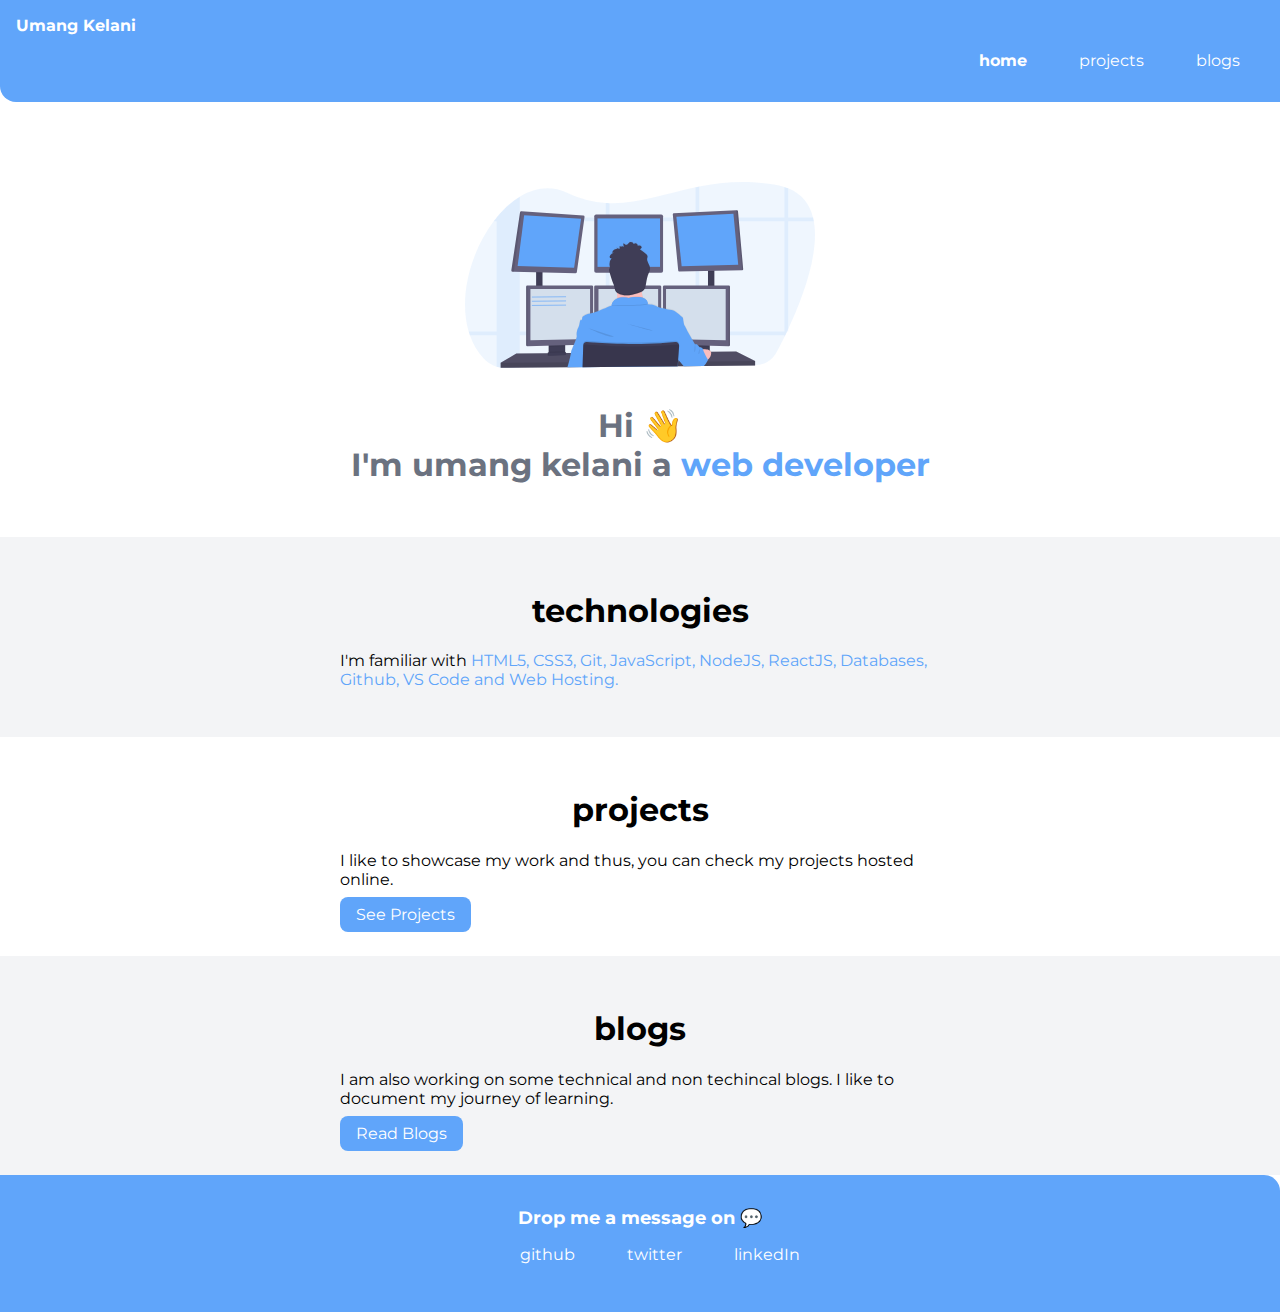
<file: index.html>
<!DOCTYPE html>
<html lang="en">
<head>
    <meta charset="UTF-8">
    <meta http-equiv="X-UA-Compatible" content="IE=edge">
    <meta name="viewport" content="width=device-width, initial-scale=1.0">
    <title>home | umangkelani</title>
    <link href="styles.css" rel="stylesheet" />
</head>
<body>
    <nav class="navigation container">
        <div class="nav-brand">Umang Kelani</div>
        <ul class="list-non-bullet nav-pills">
            <li class="list-item-inline">
                <a class="link link-active" href="/">home</a>
            </li>
            <li class="list-item-inline">
                <a class="link" href="/projects.html">projects</a>
            </li>
            <li class="list-item-inline">
                <a class="link" href="/blogs.html">blogs</a>
            </li>
        </ul>
    </nav>

    <header class="hero">
        <img class="hero-img" src="/images/hero.svg"/>
        <h1 class="hero-heading" >
            Hi 👋
            <br>
            I'm umang kelani a <span class="heading-inverted">web developer</span></h1>
    </header>

    <section class="section ow">
        <div class="container container-center">
            <h1>technologies</h1>
            <p>I'm familiar with <span class="heading-inverted">HTML5, CSS3, Git, JavaScript, NodeJS, ReactJS, Databases, Github, VS Code and Web Hosting.</span></p>
        </div>
     </section>

     <section class="section">
        <div class="container container-center">
            <h1>projects</h1>
            <p>I like to showcase my work and thus, you can check my projects hosted online.</p>
            <a class="link link-primary" href="/projects.html">See Projects</a>
        </div>
     </section>

     <section class="section ow">
        <div class="container container-center">
            <h1>blogs</h1>
            <p>I am also working on some technical and non techincal blogs. I like to document my journey of learning.</p>
            <a class="link link-primary" href="/blogs.html">Read Blogs</a>
        </div>
     </section>

     <footer class="footer">
        <div class="footer-header">Drop me a message on 💬</div>
        <ul class="social-links list-non-bullet">
            <li class="list-item-inline">
                <a class="link" href="https://github.com/umang-kelani">
                   github
               </a>
            </li>
            <li class="list-item-inline">
               <a class="link" href="https://twitter.com/umang_kelani">
                  twitter
              </a>
           </li>
           <li class="list-item-inline">
               <a class="link" href="https://www.linkedin.com/in/umang-kelani/">
                  linkedIn
              </a>
           </li>
        </ul>
    </footer>

</body>
</html>
</file>
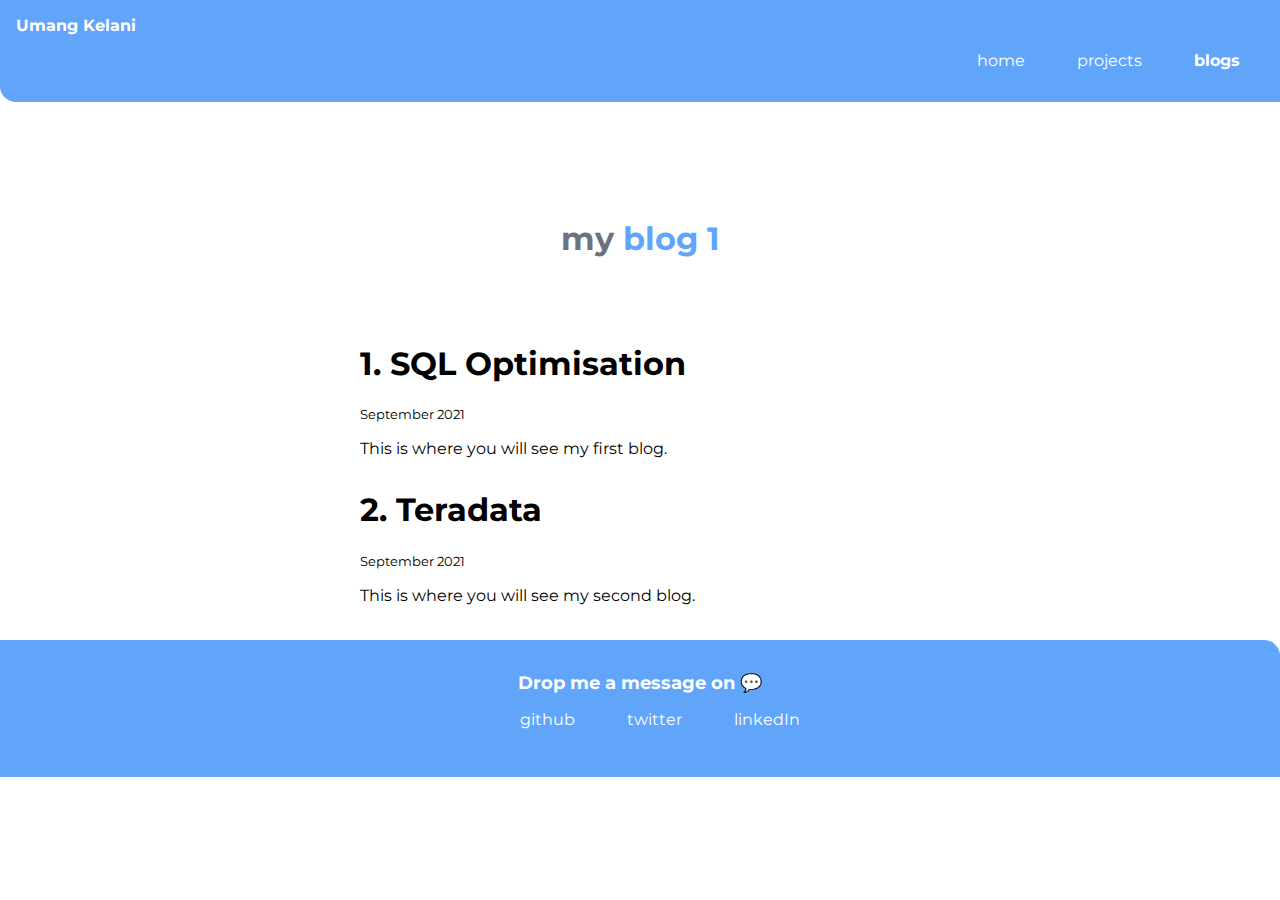
<file: blog-1.html>
<!DOCTYPE html>
<html lang="en">
    <link href="styles.css" rel="stylesheet" />
<head>
    <meta charset="UTF-8">
    <meta http-equiv="X-UA-Compatible" content="IE=edge">
    <meta name="viewport" content="width=device-width, initial-scale=1.0">
    <title>blogs | umangkelani</title>
</head>
<body>

    <nav class="navigation container">
        <div class="nav-brand">Umang Kelani</div>
        <ul class="list-non-bullet nav-pills">
            <li class="list-item-inline">
                <a class="link" href="/">home</a>
            </li>
            <li class="list-item-inline">
                <a class="link" href="/projects.html">projects</a>
            </li>
            <li class="list-item-inline">
                <a class="link link-active" href="/blogs.html">blogs</a>
            </li>
        </ul>
    </nav>

    <header class="hero">
        <h1 class="hero-heading" >my <span class="heading-inverted">blog 1</span></h1>
    </header>

    <ul class="list-non-bullet">

        <li>
            <article class="container container-center blogs"> 
            <h1>1. SQL Optimisation
            </h1>
            <small>September 2021</small>
            <p>This is where you will see my first blog.               
            </p>
        </li>


        <li>
            <article class="container container-center blogs"> 
            <h1>2. Teradata
            </h1>
            <small>September 2021</small>
            <p>This is where you will see my second blog.               
            </p>
        </li>
    
    </ul>

    <br>

    <footer class="footer">
        <div class="footer-header">Drop me a message on 💬</div>
        <ul class="social-links list-non-bullet">
            <li class="list-item-inline">
                <a class="link" href="https://github.com/umang-kelani">
                   github
               </a>
            </li>
            <li class="list-item-inline">
               <a class="link" href="https://twitter.com/umang_kelani">
                  twitter
              </a>
           </li>
           <li class="list-item-inline">
               <a class="link" href="https://www.linkedin.com/in/umang-kelani/">
                  linkedIn
              </a>
           </li>
        </ul>
    </footer>

</body>
</html>
</file>
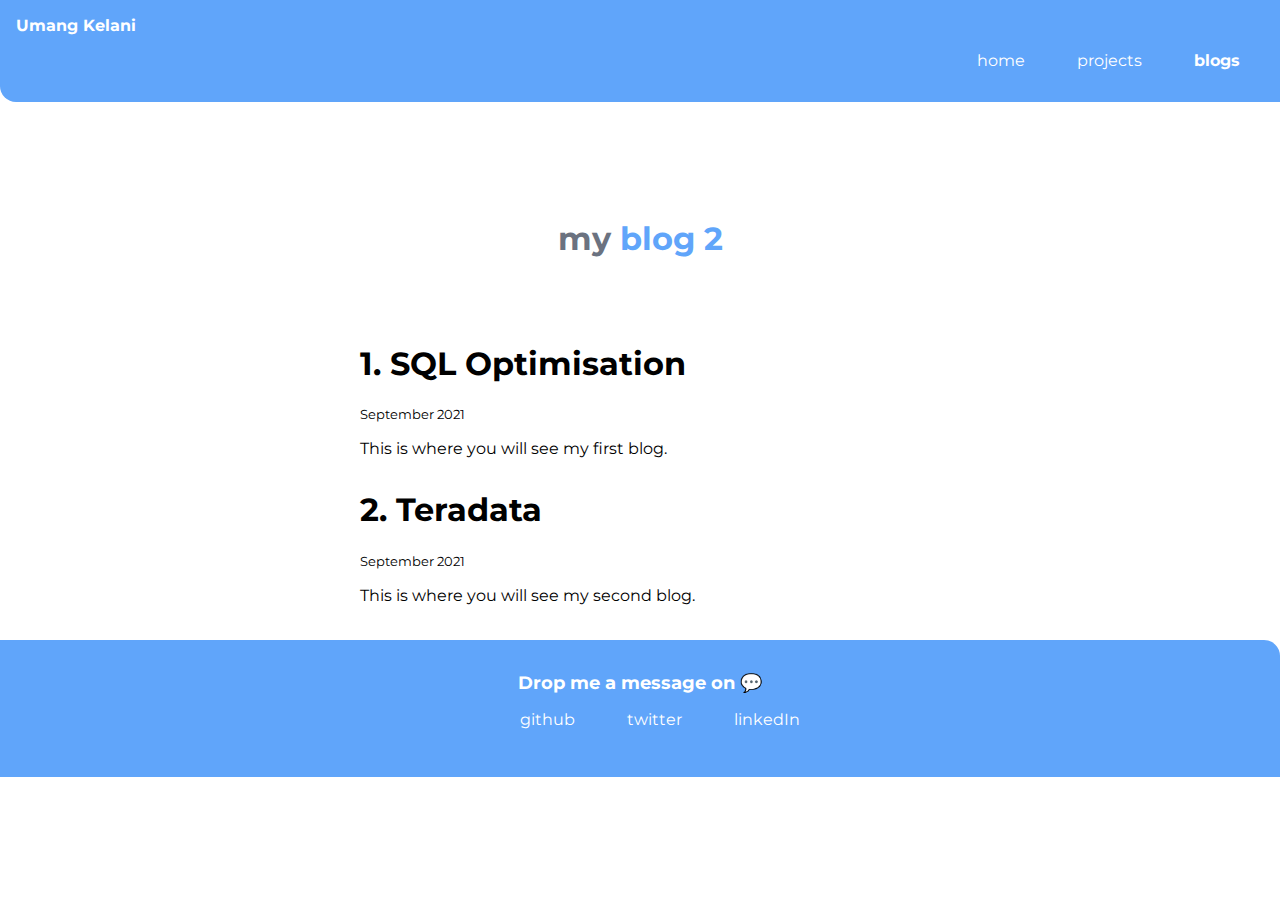
<file: blog-2.html>
<!DOCTYPE html>
<html lang="en">
    <link href="styles.css" rel="stylesheet" />
<head>
    <meta charset="UTF-8">
    <meta http-equiv="X-UA-Compatible" content="IE=edge">
    <meta name="viewport" content="width=device-width, initial-scale=1.0">
    <title>blogs | umangkelani</title>
</head>
<body>

    <nav class="navigation container">
        <div class="nav-brand">Umang Kelani</div>
        <ul class="list-non-bullet nav-pills">
            <li class="list-item-inline">
                <a class="link" href="/">home</a>
            </li>
            <li class="list-item-inline">
                <a class="link" href="/projects.html">projects</a>
            </li>
            <li class="list-item-inline">
                <a class="link link-active" href="/blogs.html">blogs</a>
            </li>
        </ul>
    </nav>

    <header class="hero">
        <h1 class="hero-heading" >my <span class="heading-inverted">blog 2</span></h1>
    </header>

    <ul class="list-non-bullet">

        <li>
            <article class="container container-center blogs"> 
            <h1>1. SQL Optimisation
            </h1>
            <small>September 2021</small>
            <p>This is where you will see my first blog.               
            </p>
        </li>


        <li>
            <article class="container container-center blogs"> 
            <h1>2. Teradata
            </h1>
            <small>September 2021</small>
            <p>This is where you will see my second blog.               
            </p>
        </li>
    
    </ul>

    <br>

    <footer class="footer">
        <div class="footer-header">Drop me a message on 💬</div>
        <ul class="social-links list-non-bullet">
            <li class="list-item-inline">
                <a class="link" href="https://github.com/umang-kelani">
                   github
               </a>
            </li>
            <li class="list-item-inline">
               <a class="link" href="https://twitter.com/umang_kelani">
                  twitter
              </a>
           </li>
           <li class="list-item-inline">
               <a class="link" href="https://www.linkedin.com/in/umang-kelani/">
                  linkedIn
              </a>
           </li>
        </ul>
    </footer>

</body>
</html>
</file>
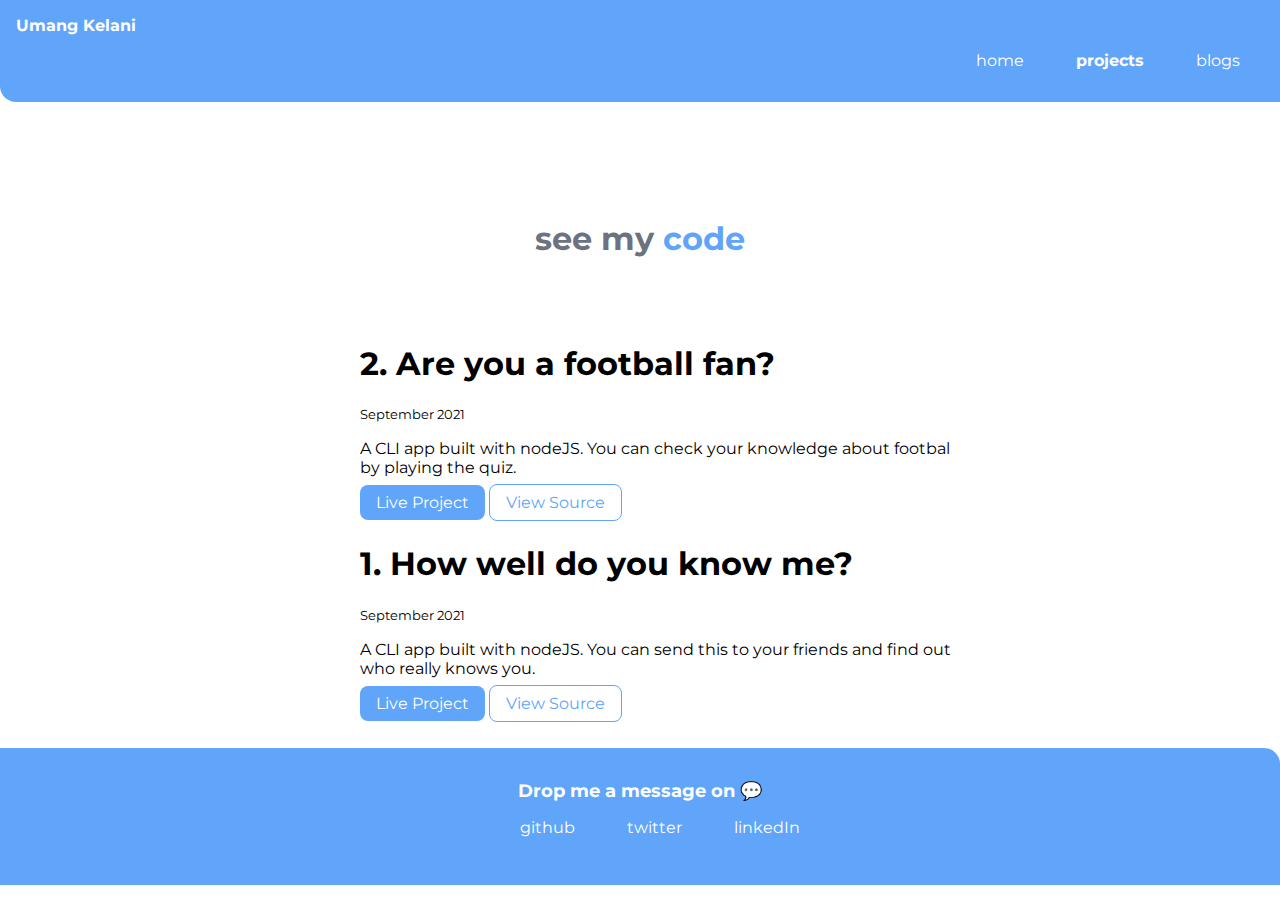
<file: projects.html>
<!DOCTYPE html>
<html lang="en">
    <link href="styles.css" rel="stylesheet" />
<head>
    <meta charset="UTF-8">
    <meta http-equiv="X-UA-Compatible" content="IE=edge">
    <meta name="viewport" content="width=device-width, initial-scale=1.0">
    <title>project | umangkelani</title>
</head>
<body>

    <nav class="navigation container">
        <div class="nav-brand">Umang Kelani</div>
        <ul class="list-non-bullet nav-pills">
            <li class="list-item-inline">
                <a class="link" href="/">home</a>
            </li>
            <li class="list-item-inline">
                <a class="link link-active" href="/projects.html">projects</a>
            </li>
            <li class="list-item-inline">
                <a class="link" href="/blogs.html">blogs</a>
            </li>
        </ul>
    </nav>

    <header class="hero">
        
        <h1 class="hero-heading" >
            see my <span class="heading-inverted">code</span></h1>
    </header>

    <ul class="list-non-bullet">

        <li>
            <article class="container container-center projects"> 
            <h1>2. Are you a football fan?
            </h1>
            <small>September 2021</small>
            <p>A CLI app built with nodeJS. You can check your knowledge about footbal by playing the quiz.</p>

            <a class="link link-primary" href="https://replit.com/@umangkelani/MarkTwo?embed=true#index.js">Live Project</a>
            <a class="link link-secondary" href="https://github.com/umang-kelani/Football-Quiz">View Source</a>
            </article>
        </li>

        
        <li>
            <article class="container container-center projects"> 
            <h1>1. How well do you know me?
            </h1>
            <small>September 2021</small>
            <p>A CLI app built with nodeJS. You can send this to your friends and find out who really knows you.</p>

            <a class="link link-primary" href="https://replit.com/@umangkelani/EndGame?embed=true#index.js">Live Project</a>
            <a class="link link-secondary" href="https://github.com/umang-kelani/DoYouKNowMe">View Source</a>
            </article>
        </li>

        
    </ul>

    <br>

    <footer class="footer">
        <div class="footer-header">Drop me a message on 💬</div>
        <ul class="social-links list-non-bullet">
            <li class="list-item-inline">
                <a class="link" href="https://github.com/umang-kelani">
                   github
               </a>
            </li>
            <li class="list-item-inline">
               <a class="link" href="https://twitter.com/umang_kelani">
                  twitter
              </a>
           </li>
           <li class="list-item-inline">
               <a class="link" href="https://www.linkedin.com/in/umang-kelani/">
                  linkedIn
              </a>
           </li>
        </ul>
    </footer>
    
</body>
</html>
</file>
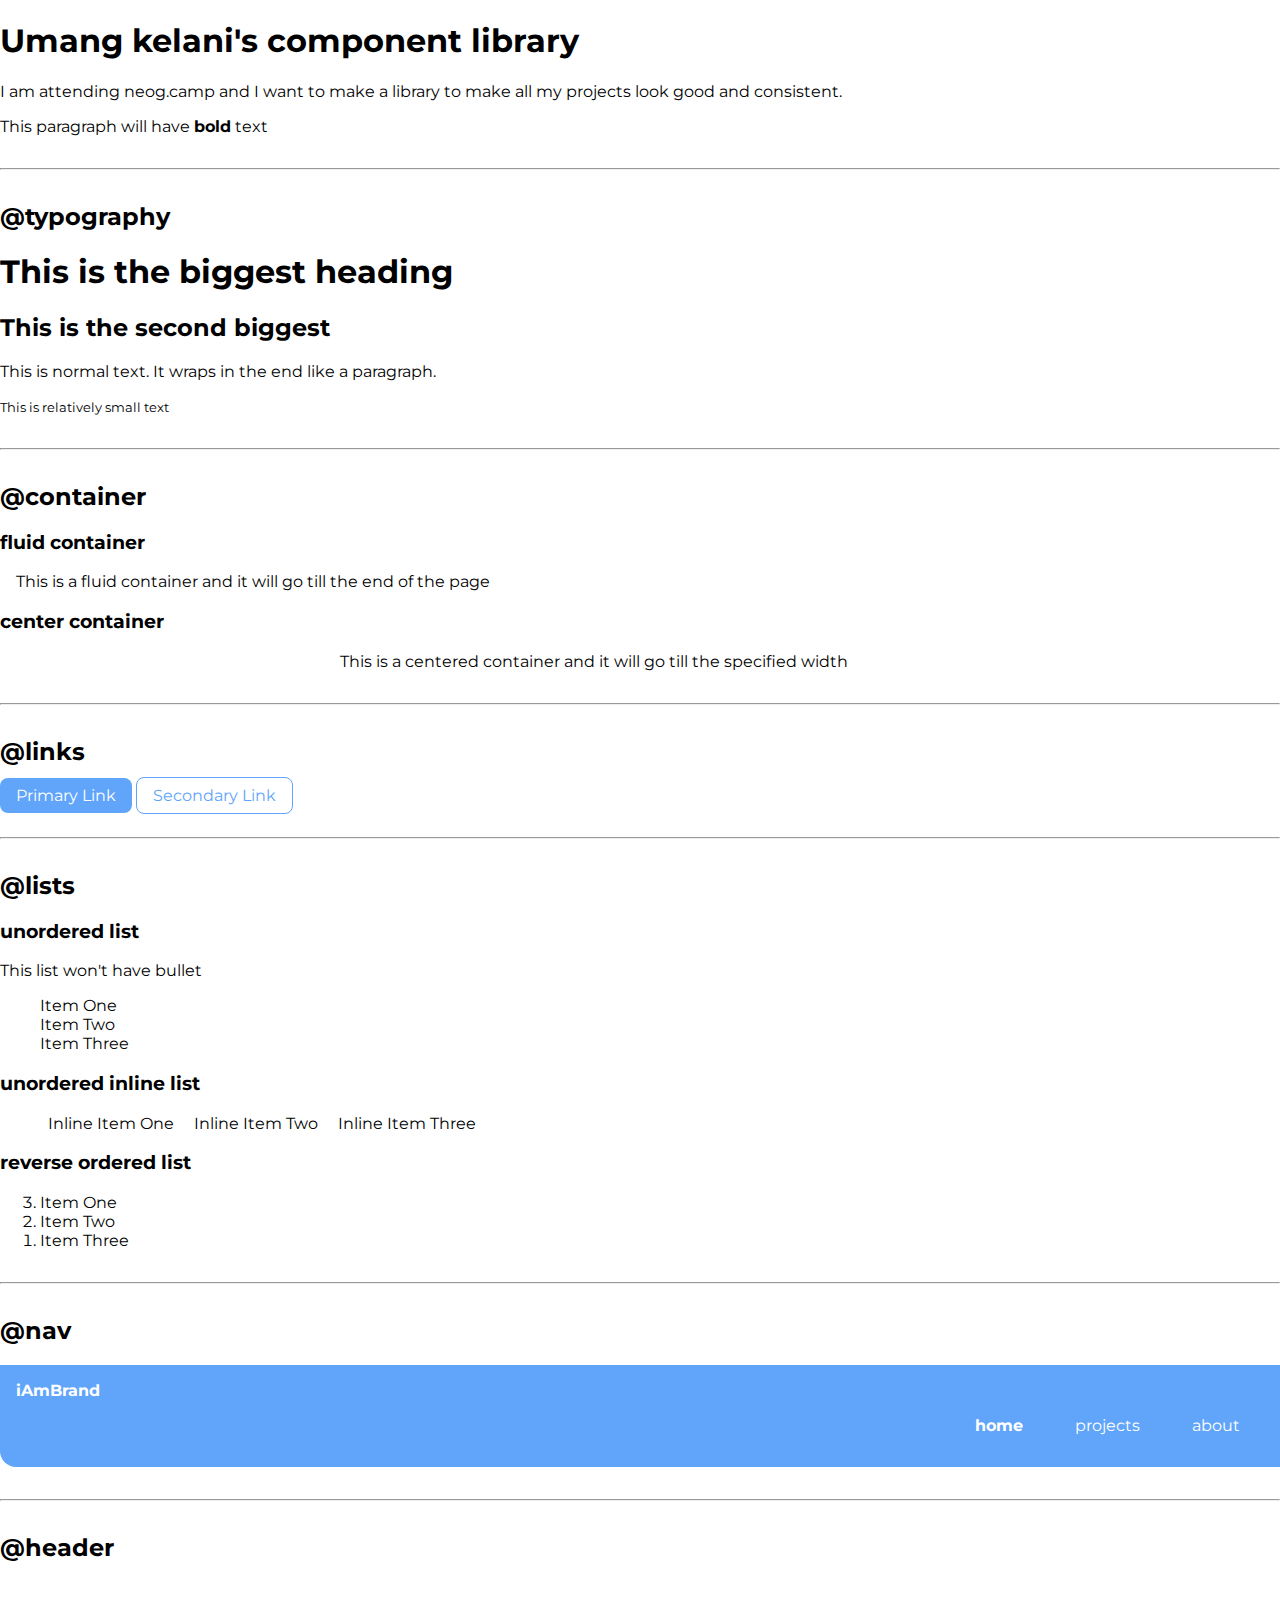
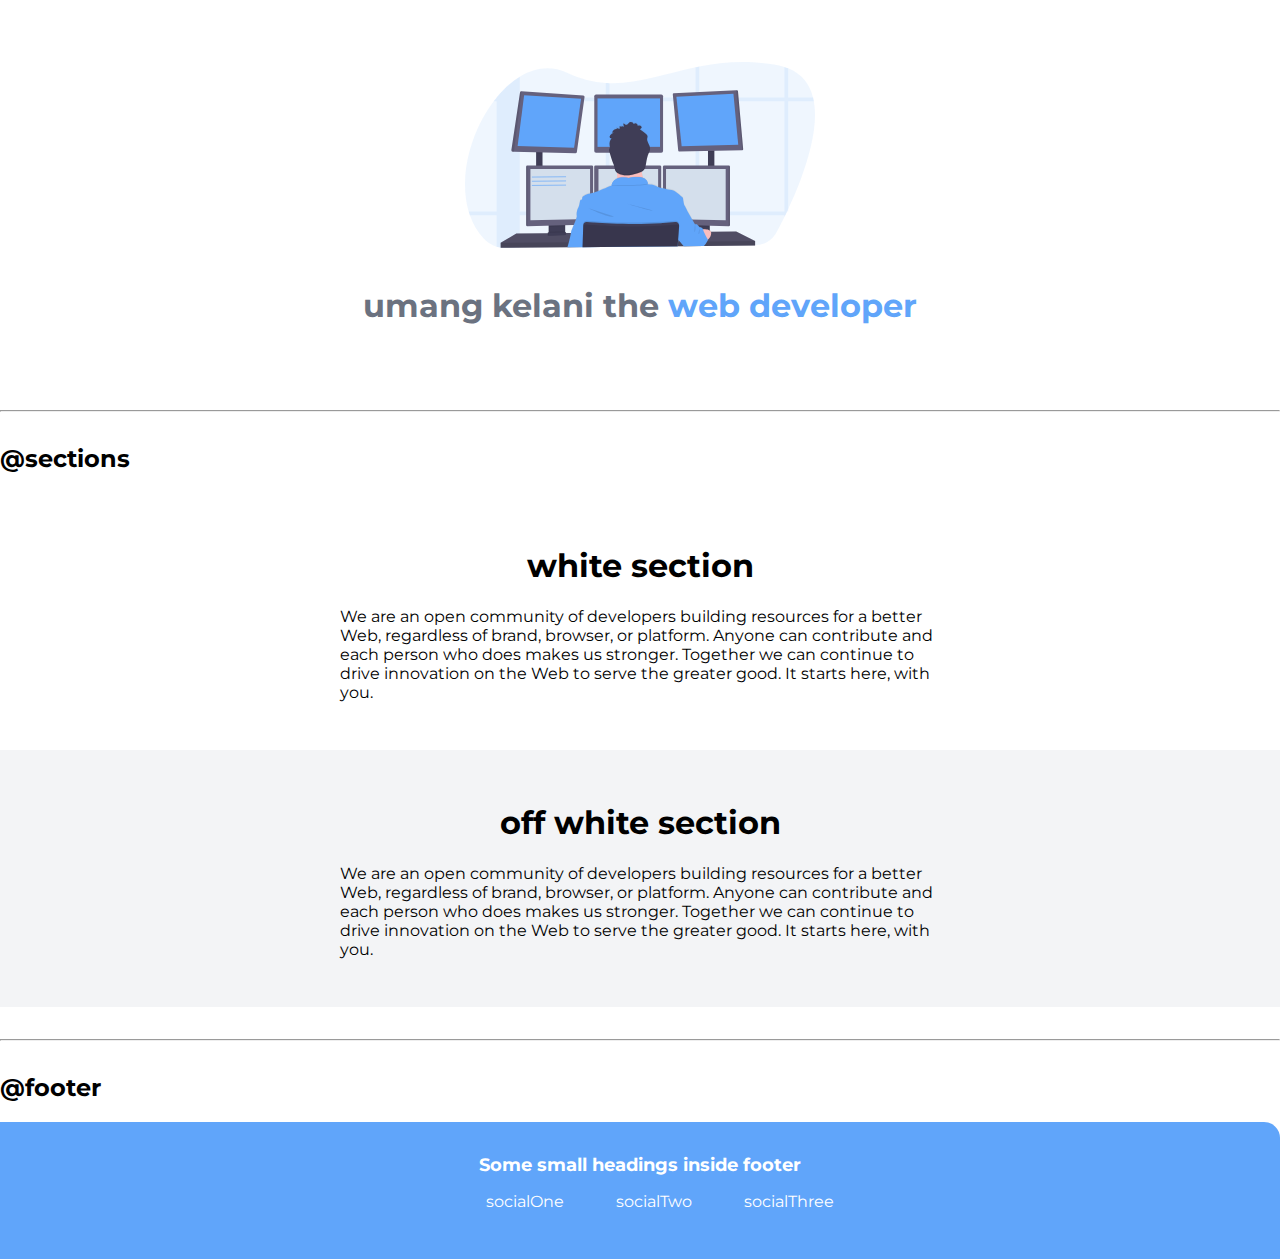
<file: lib/components.html>
<!DOCTYPE html>
<html lang="en">
<head>
    <meta charset="UTF-8">
    <meta http-equiv="X-UA-Compatible" content="IE=edge">
    <meta name="viewport" content="width=device-width, initial-scale=1.0">
    <title> Component Library </title>

    <!-- CSS Way 1: Style Tage
    <style>
        body {
            color: red;
        }
    </style> -->

    <!-- Thir Way of CSS: external link -->
    <link href="/styles.css" rel="stylesheet" />

</head>
<body>
    <h1>Umang kelani's component library</h1> 
    <!-- CSS Way 2: Style Attribute
    < style="color:red"> -->
    <p>I am attending neog.camp and I want to make a library to make all my projects look good and consistent.</p>

    <p>This paragraph will have <strong>bold</strong> text</p>

    <hr>

    <h2>@typography</h2>
    <h1>This is the biggest heading</h1>
    <h2>This is the second biggest</h2>
    <p>This is normal text. It wraps in the end like a paragraph.</p>
    <small>This is relatively small text</small>

    <hr>

    <h2>@container</h2>

    <h3>fluid container</h3>
    <div class="container">This is a fluid container and it will go till the end of the page</div>

    <h3>center container</h3>
    <div class="container container-center">This is a centered container and it will go till the specified width</div>

    <hr>

    <h2>@links</h2>

    <a class="link link-primary" href="/">Primary Link</a>
    <a class="link link-secondary" href="/">Secondary Link</a>

    <hr>

    <h2>@lists</h2>

    <h3>unordered list</h3>
    <p>This list won't have bullet</p>
    <ul class="list-non-bullet">
        <li>Item One</li>
        <li>Item Two</li>
        <li>Item Three</li>
    </ul>

     <h3>unordered inline list</h3>

     <ul class="list-non-bullet">
         <li class="list-item-inline">Inline Item One</li>
         <li class="list-item-inline">Inline Item Two</li>
         <li class="list-item-inline">Inline Item Three</li>
     </ul>

     <h3>reverse ordered list</h3>

     <ol reversed>
         <li>Item One</li>
         <li>Item Two</li>
         <li>Item Three</li>
     </ol>

     <hr>

     <h2>@nav</h2>

     <nav class="navigation container">
         <div class="nav-brand">iAmBrand</div>
         <ul class="list-non-bullet nav-pills">
             <li class="list-item-inline">
                 <a class="link link-active" href="/">home</a>
             </li>
             <li class="list-item-inline">
                 <a class="link" href="/">projects</a>
             </li>
             <li class="list-item-inline">
                 <a class="link" href="/">about</a>
             </li>
         </ul>
     </nav>

     <hr>

     <h2>@header</h2>

     <header class="hero">
         <img class="hero-img" src="/images/hero.svg"/>
         <h1 class="hero-heading" >umang kelani the <span class="heading-inverted">web developer</span></h1>
     </header>

     <hr>

     <h2>@sections</h2>
     
     <section class="section">
        <div class="container container-center">
            <h1>white section</h1>
            <p>We are an open community of developers building resources for a better Web, regardless of brand, browser, or platform. Anyone can contribute and each person who does makes us stronger. Together we can continue to drive innovation on the Web to serve the greater good. It starts here, with you.</p>
        </div>
     </section>

     <section class="section ow">
        <div class="container container-center">
            <h1>off white section</h1>
            <p>We are an open community of developers building resources for a better Web, regardless of brand, browser, or platform. Anyone can contribute and each person who does makes us stronger. Together we can continue to drive innovation on the Web to serve the greater good. It starts here, with you.</p>
        </div>
     </section>

     <hr>

     <h2>@footer</h2>

     <footer class="footer">
         <div class="footer-header">Some small headings inside footer</div>
         <ul class="social-links list-non-bullet">
             <li class="list-item-inline">
                 <a class="link" href="/">
                    socialOne
                </a>
             </li>
             <li class="list-item-inline">
                <a class="link" href="/">
                   socialTwo
               </a>
            </li>
            <li class="list-item-inline">
                <a class="link" href="/">
                   socialThree
               </a>
            </li>
         </ul>
     </footer>

</body>
</html>
</file>
<file: styles.css>
@import url("https://fonts.googleapis.com/css2?family=Montserrat:wght@400;00&display=swap");

:root {
  --primary-color: #60a5fa;
  --off-white: #f3f4f6;
  --dark-grey: #6b7280;
}

body {
  font-family: "Montserrat", sans-serif;
  margin: 0px;
}

hr {
  margin: 2rem 0rem;
}

/* container  */
.container {
  padding: 0rem 1rem;
}

.container-center {
  max-width: 600px;
  margin: auto;
}

.link {
  text-decoration: none;
  padding: 0.5rem 1rem;
}

.link-primary {
  background-color: var(--primary-color);
  border-radius: 0.5rem;
  color: white;
}

.link-secondary {
  color: var(--primary-color);
  border-radius: 0.5rem;
  border: 1px solid var(--primary-color);
}

.list-non-bullet {
  list-style: none;
}

.list-item-inline {
  display: inline;
  padding: 0rem 0.5rem;
}

/* navigation */

.navigation {
  background-color: var(--primary-color);
  color: white;
  padding: 1rem;
  border-bottom-left-radius: 1rem;
}

.navigation .nav-brand {
  font-weight: bold;
}

.navigation .nav-pills {
  text-align: right;
}

.navigation .link {
  color: white;
}

.navigation .link-active {
  font-weight: bold;
}

.hero {
  padding: 2rem;
  padding-top: 5rem;
}

.hero .hero-img {
  max-width: 350px;
  display: block;
  margin: auto;
}

.hero .hero-heading {
  text-align: center;
  padding-top: 1rem;
  color: var(--dark-grey);
}

.heading-inverted {
  color: var(--primary-color);
}

.section {
  padding: 2rem;
}

.section h1 {
  text-align: center;
}

.ow {
  background-color: var(--off-white);
}

/* footer  */

.footer {
  background-color: var(--primary-color);
  padding: 2rem 1rem;
  text-align: center;
  color: white;
  border-top-right-radius: 1rem;
}

.footer .link {
  color: white;
}

.footer ui {
  padding-inline-start: 0px;
}

.footer .footer-header {
  font-weight: bold;
  font-size: large;
}

.blogs {
  margin-top: 2rem;
}

.projects {
  margin-top: 2rem;
}
</file>
